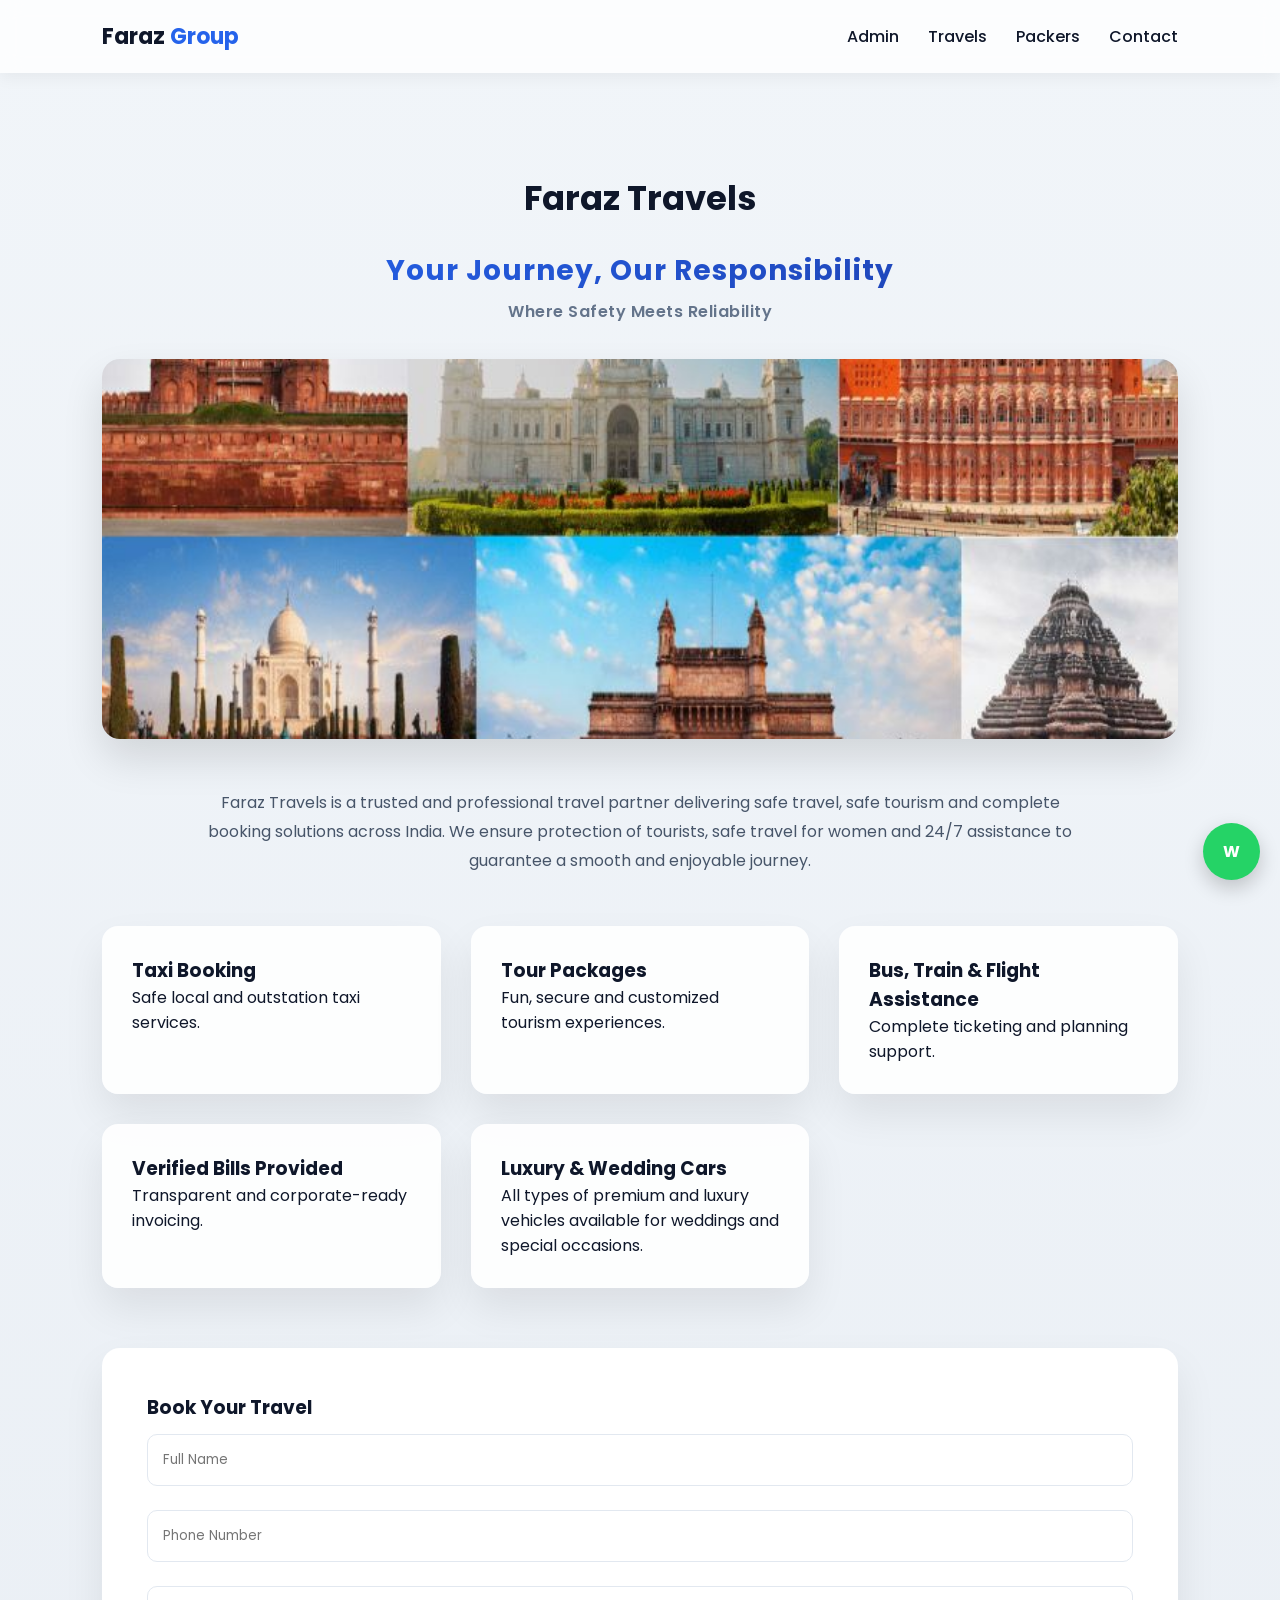
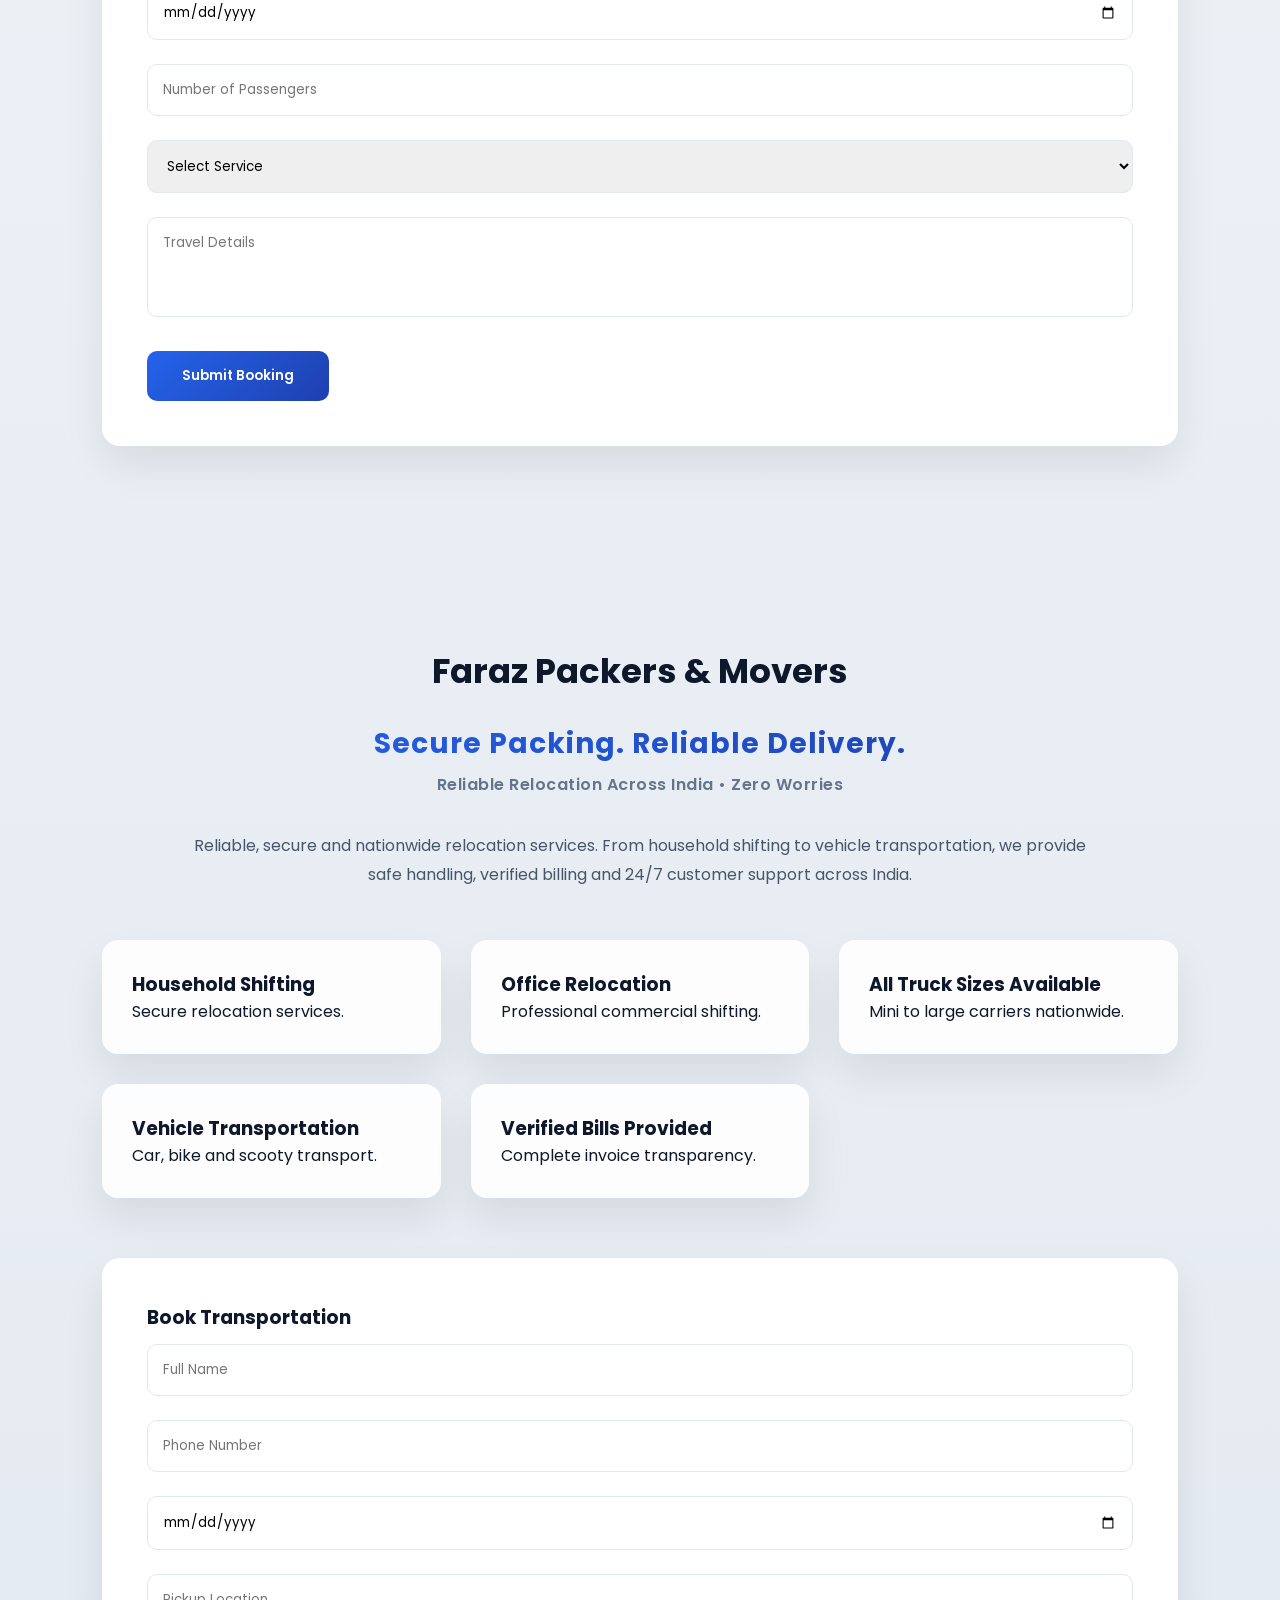
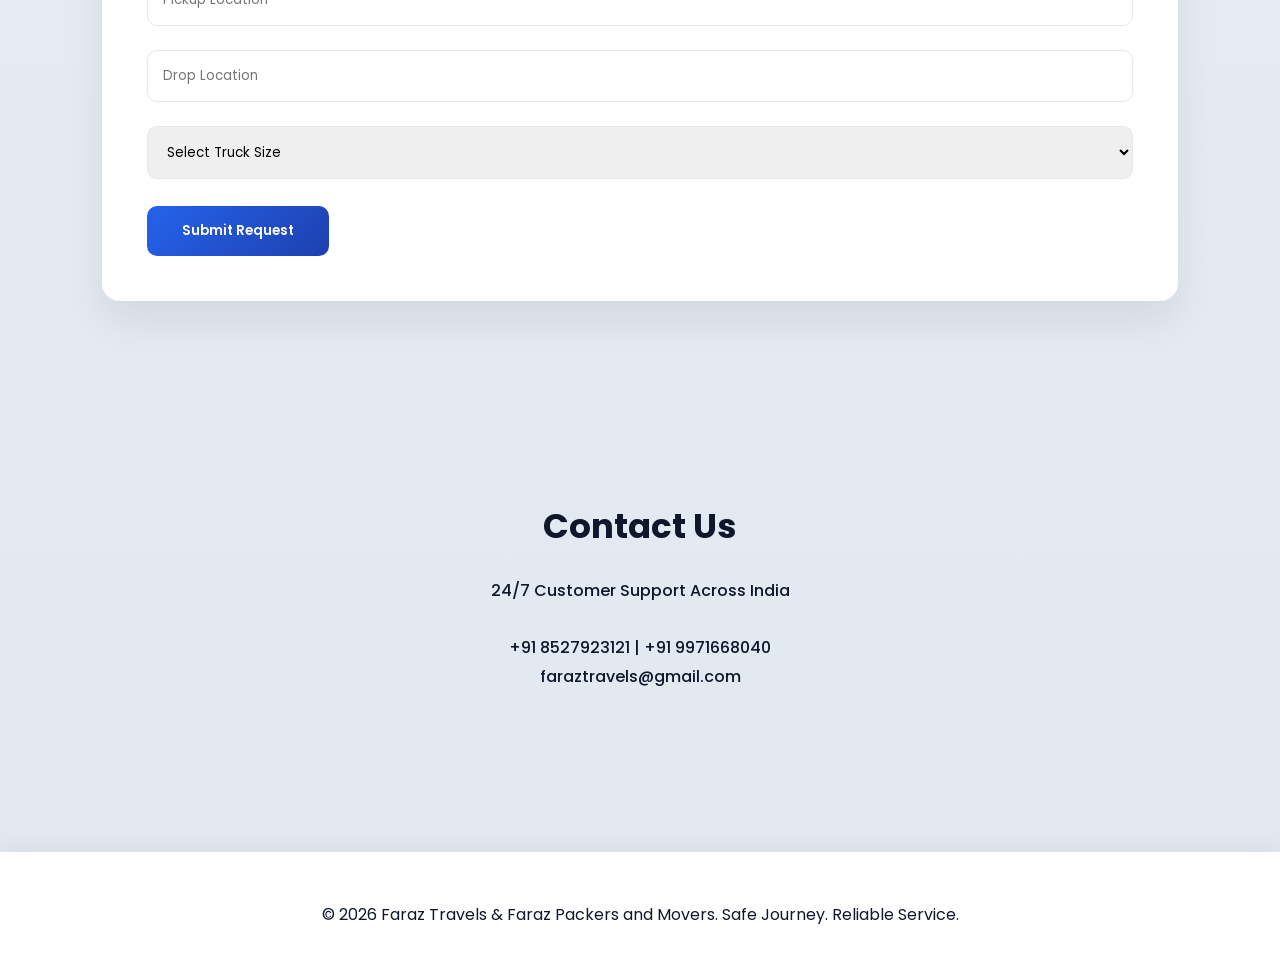
<file: frontend/index.html>
<!DOCTYPE html>
<html lang="en">
<head>
  <meta charset="UTF-8">
  <meta name="viewport" content="width=device-width, initial-scale=1.0">
  <title>Faraz Travels | Faraz Packers &amp; Movers</title>

  <!-- Google Fonts -->
  <link href="https://fonts.googleapis.com/css2?family=Poppins:wght@400;500;600;700&display=swap" rel="stylesheet">

  <!-- ✅ External Stylesheet (styles.css must be in the same folder) -->
  <link rel="stylesheet" href="styles.css">
</head>

<body>

  <!-- ═══════════════════════════════════════
       HEADER
  ═══════════════════════════════════════ -->
  <header>
    <div class="logo">Faraz <span>Group</span></div>
    <nav>
      <a href="admin.html">Admin</a>
      <a href="#travels">Travels</a>
      <a href="#packers">Packers</a>
      <a href="#contact">Contact</a>
    </nav>
  </header>


  <!-- ═══════════════════════════════════════
       TRAVELS SECTION
  ═══════════════════════════════════════ -->
  <section id="travels">

    <h2 class="section-title">Faraz Travels</h2>

    <div class="slogan">
      <span>Your Journey, Our Responsibility</span>
      <small>Where Safety Meets Reliability</small>
    </div>

    <div class="travel-hero">
      <img src="image.jpg" alt="India Tourism">
    </div>

    <p class="description">
      Faraz Travels is a trusted and professional travel partner delivering safe travel, safe tourism and complete
      booking solutions across India. We ensure protection of tourists, safe travel for women and 24/7 assistance
      to guarantee a smooth and enjoyable journey.
    </p>

    <!-- Service Cards -->
    <div class="cards">
      <div class="card">
        <h3>Taxi Booking</h3>
        <p>Safe local and outstation taxi services.</p>
      </div>
      <div class="card">
        <h3>Tour Packages</h3>
        <p>Fun, secure and customized tourism experiences.</p>
      </div>
      <div class="card">
        <h3>Bus, Train &amp; Flight Assistance</h3>
        <p>Complete ticketing and planning support.</p>
      </div>
      <div class="card">
        <h3>Verified Bills Provided</h3>
        <p>Transparent and corporate-ready invoicing.</p>
      </div>
      <div class="card">
        <h3>Luxury &amp; Wedding Cars</h3>
        <p>All types of premium and luxury vehicles available for weddings and special occasions.</p>
      </div>
    </div>

    <!-- Travel Booking Form -->
    <div class="form-box">
      <h3>Book Your Travel</h3>
      <form id="travelForm">
        <input type="text"   id="tname"       placeholder="Full Name"             required>
        <input type="tel"    id="tphone"      placeholder="Phone Number"          required>
        <input type="date"   id="tdate"                                           required>
        <input type="number" id="passengers"  placeholder="Number of Passengers" required>
        <select id="tservice" required>
          <option value="">Select Service</option>
          <option>Taxi</option>
          <option>Wedding Cars</option>
          <option>Force Traveller</option>
          <option>Bus Booking</option>
          <option>Tour Package</option>
          <option>Bus Ticket</option>
          <option>Train Ticket</option>
          <option>Flight Ticket</option>
        </select>
        <textarea id="tdetails" placeholder="Travel Details"></textarea>
        <button class="btn" type="submit">Submit Booking</button>
      </form>
    </div>

  </section>


  <!-- ═══════════════════════════════════════
       PACKERS & MOVERS SECTION
  ═══════════════════════════════════════ -->
  <section id="packers">

    <h2 class="section-title">Faraz Packers &amp; Movers</h2>

    <div class="slogan">
      <span>Secure Packing. Reliable Delivery.</span>
      <small>Reliable Relocation Across India • Zero Worries</small>
    </div>

    <p class="description">
      Reliable, secure and nationwide relocation services. From household shifting to vehicle transportation,
      we provide safe handling, verified billing and 24/7 customer support across India.
    </p>

    <!-- Service Cards -->
    <div class="cards">
      <div class="card">
        <h3>Household Shifting</h3>
        <p>Secure relocation services.</p>
      </div>
      <div class="card">
        <h3>Office Relocation</h3>
        <p>Professional commercial shifting.</p>
      </div>
      <div class="card">
        <h3>All Truck Sizes Available</h3>
        <p>Mini to large carriers nationwide.</p>
      </div>
      <div class="card">
        <h3>Vehicle Transportation</h3>
        <p>Car, bike and scooty transport.</p>
      </div>
      <div class="card">
        <h3>Verified Bills Provided</h3>
        <p>Complete invoice transparency.</p>
      </div>
    </div>

    <!-- Packers Booking Form -->
    <div class="form-box">
      <h3>Book Transportation</h3>
      <form id="packForm">
        <input type="text" id="pname"  placeholder="Full Name"       required>
        <input type="tel"  id="pphone" placeholder="Phone Number"    required>
        <input type="date" id="pdate"                                required>
        <input type="text" id="pickup" placeholder="Pickup Location" required>
        <input type="text" id="drop"   placeholder="Drop Location"   required>
        <select id="truck" required>
          <option value="">Select Truck Size</option>
          <option>Mini Truck</option>
          <option>Medium Truck</option>
          <option>Large Truck</option>
        </select>
        <button class="btn" type="submit">Submit Request</button>
      </form>
    </div>

  </section>


  <!-- ═══════════════════════════════════════
       CONTACT SECTION
  ═══════════════════════════════════════ -->
  <section id="contact">
    <h2 class="section-title">Contact Us</h2>
    <div class="contact-box">
      24/7 Customer Support Across India<br><br>
      +91 8527923121 | +91 9971668040<br>
      faraztravels@gmail.com
    </div>
  </section>


  <!-- ═══════════════════════════════════════
       FOOTER
  ═══════════════════════════════════════ -->
  <footer>
    &copy; 2026 Faraz Travels &amp; Faraz Packers and Movers. Safe Journey. Reliable Service.
  </footer>


  <!-- WhatsApp Floating Button -->
  <a class="whatsapp-float" href="https://wa.me/919971668040" target="_blank">W</a>


  <!-- ✅ External JavaScript (placed at end of body for best performance)
       script.js must be in the same folder as index.html -->
  <script src="script.js"></script>

</body>
</html>
</file>
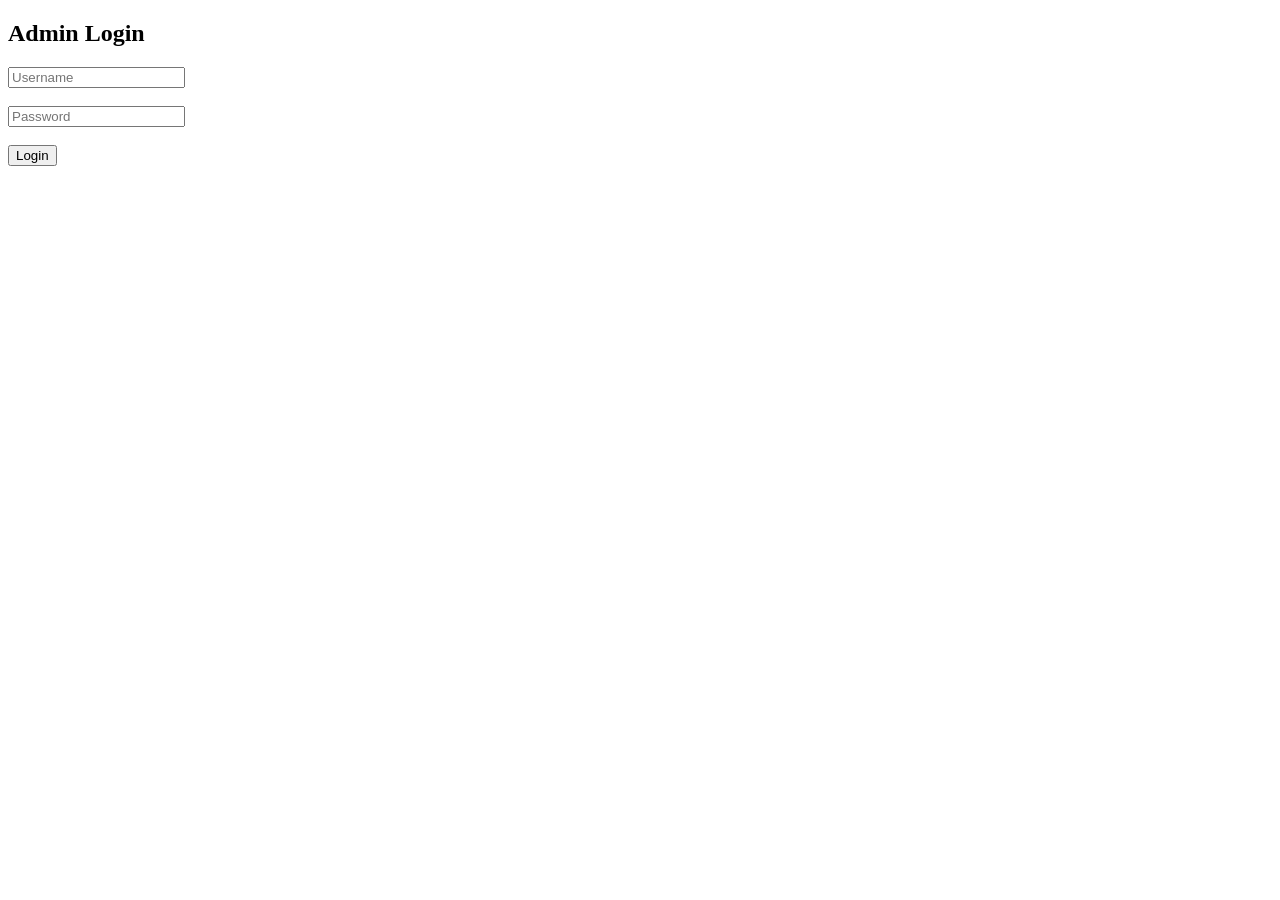
<file: frontend/admin.html>
<!DOCTYPE html>
<html>
<head>
  <title>Admin Panel</title>
</head>
<body>
<button onclick="logout()">Logout</button>
<h2>Travel Bookings</h2>
<table border="1" id="travelTable"></table>

<br><br>

<h2>Packers Bookings</h2>
<table border="1" id="packTable"></table>


<script>
if (localStorage.getItem("isAdmin") !== "true") {
  alert("Access denied");
  window.location.href = "login.html";
}


// LOAD TRAVEL DATA
async function loadTravel() {
  const res = await fetch("https://full-stack-project-x16t.onrender.com/api/travel");
  const data = await res.json();

  const table = document.getElementById("travelTable");

  table.innerHTML = `
    <tr>
      <th>Name</th>
      <th>Phone</th>
      <th>Date</th>
      <th>Passengers</th>
      <th>Service</th>
      <th>Details</th>
      <th>Action</th>
    </tr>
  `;

  data.forEach(item => {
    table.innerHTML += `
      <tr>
        <td>${item.name}</td>
        <td>${item.phone}</td>
        <td>${item.date}</td>
        <td>${item.passengers}</td>
        <td>${item.service}</td>
        <td>${item.details}</td>
        <td>
          <button onclick="deleteTravel('${item._id}')">Delete</button>
        </td>
      </tr>
    `;
  });
}


// LOAD PACK DATA
async function loadPack() {
  const res = await fetch("https://full-stack-project-x16t.onrender.com/api/pack");
  const data = await res.json();

  const table = document.getElementById("packTable");

  table.innerHTML = `
    <tr>
      <th>Name</th>
      <th>Phone</th>
      <th>Date</th>
      <th>Pickup</th>
      <th>Drop</th>
      <th>Truck</th>
      <th>Action</th>
    </tr>
  `;

  data.forEach(item => {
    table.innerHTML += `
      <tr>
        <td>${item.name}</td>
        <td>${item.phone}</td>
        <td>${item.date}</td>
        <td>${item.pickup}</td>
        <td>${item.drop}</td>
        <td>${item.truck}</td>
        <td>
          <button onclick="deletePack('${item._id}')">Delete</button>
        </td>
      </tr>
    `;
  });
}


// DELETE TRAVEL
async function deleteTravel(id) {
  await fetch(`https://full-stack-project-x16t.onrender.com/api/travel/${id}`,{
    method: "DELETE"
  });
  loadTravel();
}


// DELETE PACK
async function deletePack(id) {
  await fetch(`https://full-stack-project-x16t.onrender.com/api/pack/${id}`,{
    method: "DELETE"
  });
  loadPack();
}


// LOAD BOTH
loadTravel();
loadPack();
function logout() {
  localStorage.removeItem("isAdmin");
  window.location.href = "login.html";
}

</script>

</body>
</html>
</file>
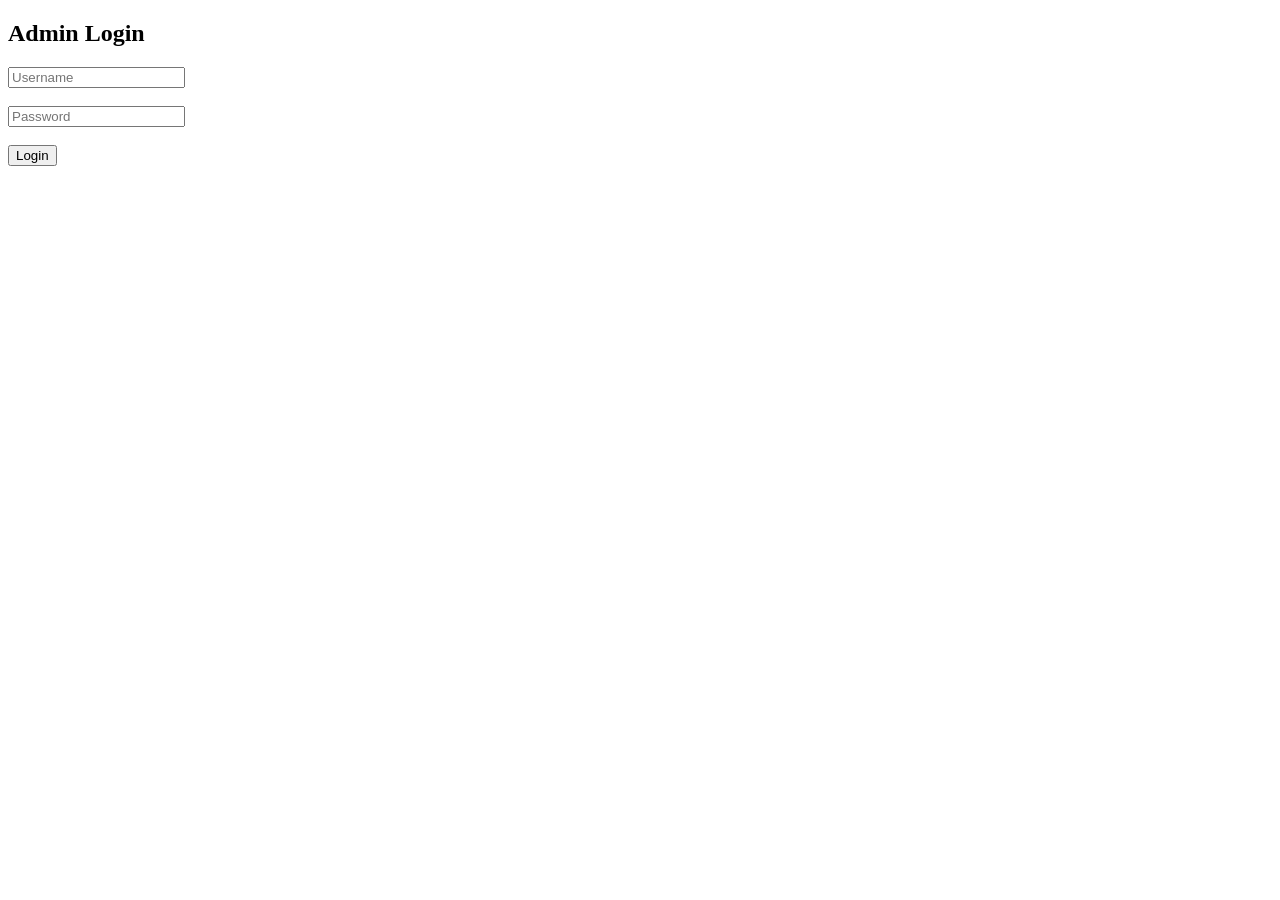
<file: frontend/login.html>
<!DOCTYPE html>
<html>
<head>
  <title>Admin Login</title>
</head>
<body>

<h2>Admin Login</h2>

<input type="text" id="username" placeholder="Username"><br><br>
<input type="password" id="password" placeholder="Password"><br><br>

<button onclick="login()">Login</button>

<script>
async function login() {
  const username = document.getElementById("username").value;
  const password = document.getElementById("password").value;

  const res = await fetch("https://full-stack-project-x16t.onrender.com/api/login",{
    method: "POST",
    headers: {
      "Content-Type": "application/json"
    },
    body: JSON.stringify({ username, password })
  });

  const data = await res.json();

  if (data.success) {
    alert("Login successful");
    localStorage.setItem("isAdmin", "true");
    window.location.href = "admin.html";
  } else {
    alert("Invalid credentials");
  }
}
</script>

</body>
</html>
</file>
<file: frontend/styles.css>
/* ============================================
   ROOT VARIABLES
   ============================================ */
:root {
  --primary:  #0f172a;
  --accent:   #2563eb;
  --light:    #f8fafc;
  --gradient: linear-gradient(135deg, #2563eb, #1e40af);
  --shadow:   0 20px 40px rgba(0, 0, 0, 0.08);
}

/* ============================================
   RESET & BASE
   ============================================ */
* {
  margin: 0;
  padding: 0;
  box-sizing: border-box;
  font-family: 'Poppins', sans-serif;
}

body {
  background: linear-gradient(to bottom, #f1f5f9, #e2e8f0);
  color: var(--primary);
  scroll-behavior: smooth;
}

/* ============================================
   HEADER
   ============================================ */
header {
  display: flex;
  justify-content: space-between;
  align-items: center;
  padding: 20px 8%;
  background: rgba(255, 255, 255, 0.8);
  backdrop-filter: blur(10px);
  position: sticky;
  top: 0;
  z-index: 100;
  box-shadow: 0 5px 15px rgba(0, 0, 0, 0.05);
}

.logo {
  font-weight: 700;
  font-size: 22px;
}

.logo span {
  color: var(--accent);
}

nav a {
  margin-left: 25px;
  text-decoration: none;
  color: var(--primary);
  font-weight: 500;
  transition: 0.3s;
}

nav a:hover {
  color: var(--accent);
}

/* ============================================
   SECTIONS — SCROLL ANIMATION
   ============================================ */
section {
  padding: 100px 8%;
  opacity: 0;
  transform: translateY(40px);
  transition: all 0.8s ease;
}

section.active {
  opacity: 1;
  transform: translateY(0);
}

.section-title {
  text-align: center;
  font-size: 34px;
  margin-bottom: 25px;
}

.description {
  max-width: 900px;
  margin: 0 auto 50px auto;
  text-align: center;
  line-height: 1.8;
  color: #475569;
}

/* ============================================
   BRAND SLOGAN
   ============================================ */
.slogan {
  margin: 15px auto 35px auto;
  text-align: center;
  font-size: 20px;
  font-weight: 600;
  line-height: 1.6;
  max-width: 900px;
}

.slogan span {
  display: block;
  font-size: 28px;
  font-weight: 700;
  background: var(--gradient);
  -webkit-background-clip: text;
  -webkit-text-fill-color: transparent;
  letter-spacing: 1px;
}

.slogan small {
  display: block;
  font-size: 16px;
  color: #64748b;
  margin-top: 5px;
  letter-spacing: 0.5px;
}

/* ============================================
   TRAVEL HERO IMAGE
   ============================================ */
.travel-hero {
  width: 100%;
  height: 380px;
  border-radius: 18px;
  overflow: hidden;
  box-shadow: 0 20px 40px rgba(0, 0, 0, 0.12);
  margin: 20px 0 50px 0;
}

.travel-hero img {
  width: 100%;
  height: 100%;
  object-fit: cover;
  transition: 0.6s ease;
}

.travel-hero:hover img {
  transform: scale(1.05);
}

/* ============================================
   SERVICE CARDS
   ============================================ */
.cards {
  display: grid;
  grid-template-columns: repeat(auto-fit, minmax(260px, 1fr));
  gap: 30px;
  margin-bottom: 60px;
}

.card {
  background: rgba(255, 255, 255, 0.9);
  padding: 30px;
  border-radius: 16px;
  box-shadow: var(--shadow);
  transition: all 0.4s ease;
}

.card:hover {
  transform: translateY(-10px);
  box-shadow: 0 25px 50px rgba(0, 0, 0, 0.12);
}

/* ============================================
   BOOKING FORMS
   ============================================ */
.form-box {
  background: white;
  padding: 45px;
  border-radius: 18px;
  box-shadow: var(--shadow);
}

.form-box input,
.form-box select,
.form-box textarea {
  width: 100%;
  padding: 15px;
  margin: 12px 0;
  border: 1px solid #e2e8f0;
  border-radius: 10px;
  transition: 0.3s;
}

.form-box input:focus,
.form-box select:focus,
.form-box textarea:focus {
  outline: none;
  border-color: var(--accent);
  box-shadow: 0 0 0 3px rgba(37, 99, 235, 0.15);
}

textarea {
  resize: none;
  height: 100px;
}

.btn {
  margin-top: 15px;
  padding: 15px 35px;
  background: var(--gradient);
  color: white;
  border: none;
  border-radius: 10px;
  cursor: pointer;
  font-weight: 600;
  transition: all 0.3s ease;
}

.btn:hover {
  transform: translateY(-4px);
  box-shadow: 0 10px 20px rgba(37, 99, 235, 0.4);
}

/* ============================================
   CONTACT
   ============================================ */
.contact-box {
  text-align: center;
  font-weight: 500;
  line-height: 1.8;
}

/* ============================================
   FOOTER
   ============================================ */
footer {
  background: white;
  padding: 50px 8%;
  text-align: center;
  margin-top: 60px;
  box-shadow: 0 -5px 20px rgba(0, 0, 0, 0.05);
}

/* ============================================
   WHATSAPP FLOATING BUTTON
   ============================================ */
.whatsapp-float {
  position: fixed;
  bottom: 20px;
  right: 20px;
  background: #25D366;
  color: white;
  padding: 16px 20px;
  border-radius: 50%;
  font-weight: 700;
  text-decoration: none;
  box-shadow: 0 8px 20px rgba(0, 0, 0, 0.2);
  transition: 0.3s;
}

.whatsapp-float:hover {
  transform: scale(1.1);
}
</file>
